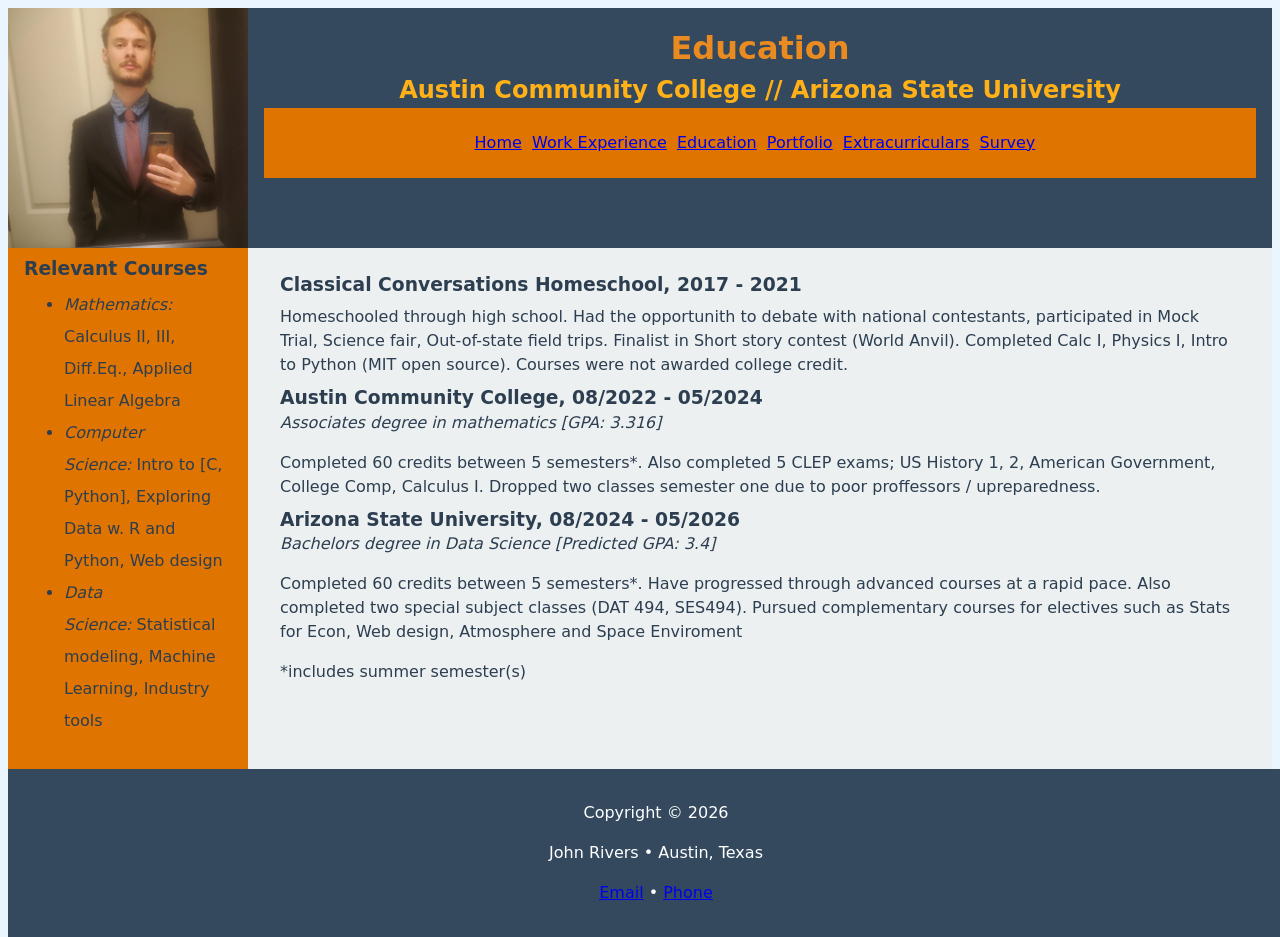
<file: Education.html>
<!DOCTYPE html>
<html lang="en">
<head>
  <meta charset="utf-8">
  <title>JR Resume :: Education</title>
  <meta name="viewport" content="width=device-width, initial-scale=1.0">
  <link rel="stylesheet" href="format.css">
  
</head>

<body><div class="container">    

<img src="portrait-1.jpg" alt="John Rivers" class="pic">

<header>
    <h1>Education</h1>
    <h2>Austin Community College // Arizona State University</h2>

<nav>
    <a href="home.html">Home</a>&nbsp;&nbsp;
    <a href="Work Experience.html">Work Experience</a>&nbsp;&nbsp;
    <a href="Education.html">Education</a>&nbsp;&nbsp;
    <a href="Portfolio.html">Portfolio</a>&nbsp;&nbsp;
    <a href="Extracurriculars.html">Extracurriculars</a>&nbsp;&nbsp;
    <a href="Survey.html">Survey</a>&nbsp;&nbsp;
</nav>
</header>

<div class="sidebar">
    <h3>Relevant Courses</h3>
    <ul>
        <li><i>Mathematics:&nbsp;</i> Calculus II, III, Diff.Eq., Applied Linear Algebra</li>
        <li><i>Computer Science:&nbsp;</i>Intro to [C, Python], Exploring Data w. R and Python, Web design</li>
        <li><i>Data Science:&nbsp;</i>Statistical modeling, Machine Learning, Industry tools </li>
    </ul>
</div>

<main>
    <h3>Classical Conversations Homeschool, 2017 - 2021</h3>
    <p>Homeschooled through high school. Had the opportunith to debate with national contestants, participated in Mock Trial, Science fair, Out-of-state field trips. Finalist in Short story contest (World Anvil). Completed Calc I, Physics I, Intro to Python (MIT open source). Courses were not awarded college credit.</p>
    <h3>Austin Community College, 08/2022 - 05/2024 </h3>
    <i>Associates degree in mathematics [GPA: 3.316]</i>
    <p>Completed 60 credits between 5 semesters*. Also completed 5 CLEP exams; US History 1, 2, American Government, College Comp, Calculus I. Dropped two classes semester one due to poor proffessors / upreparedness. </p>
    <h3>Arizona State University, 08/2024 - 05/2026</h3>
    <i>Bachelors degree in Data Science [Predicted GPA: 3.4]</i>
    <p>Completed 60 credits between 5 semesters*. Have progressed through advanced courses at a rapid pace. Also completed two special subject classes (DAT 494, SES494). Pursued complementary courses for electives such as Stats for Econ, Web design, Atmosphere and Space Enviroment</p>
*includes summer semester(s)
</main>

<footer>
    <p>Copyright &copy; 2026</p>
    <p>John Rivers • Austin, Texas</p>
  <p>
    <a href="mailto:jrive211@asu.edu">Email</a> • 
    <a href="tel:+19163657485">Phone</a>
  </p>
</footer>

</body></div></html>
</file>
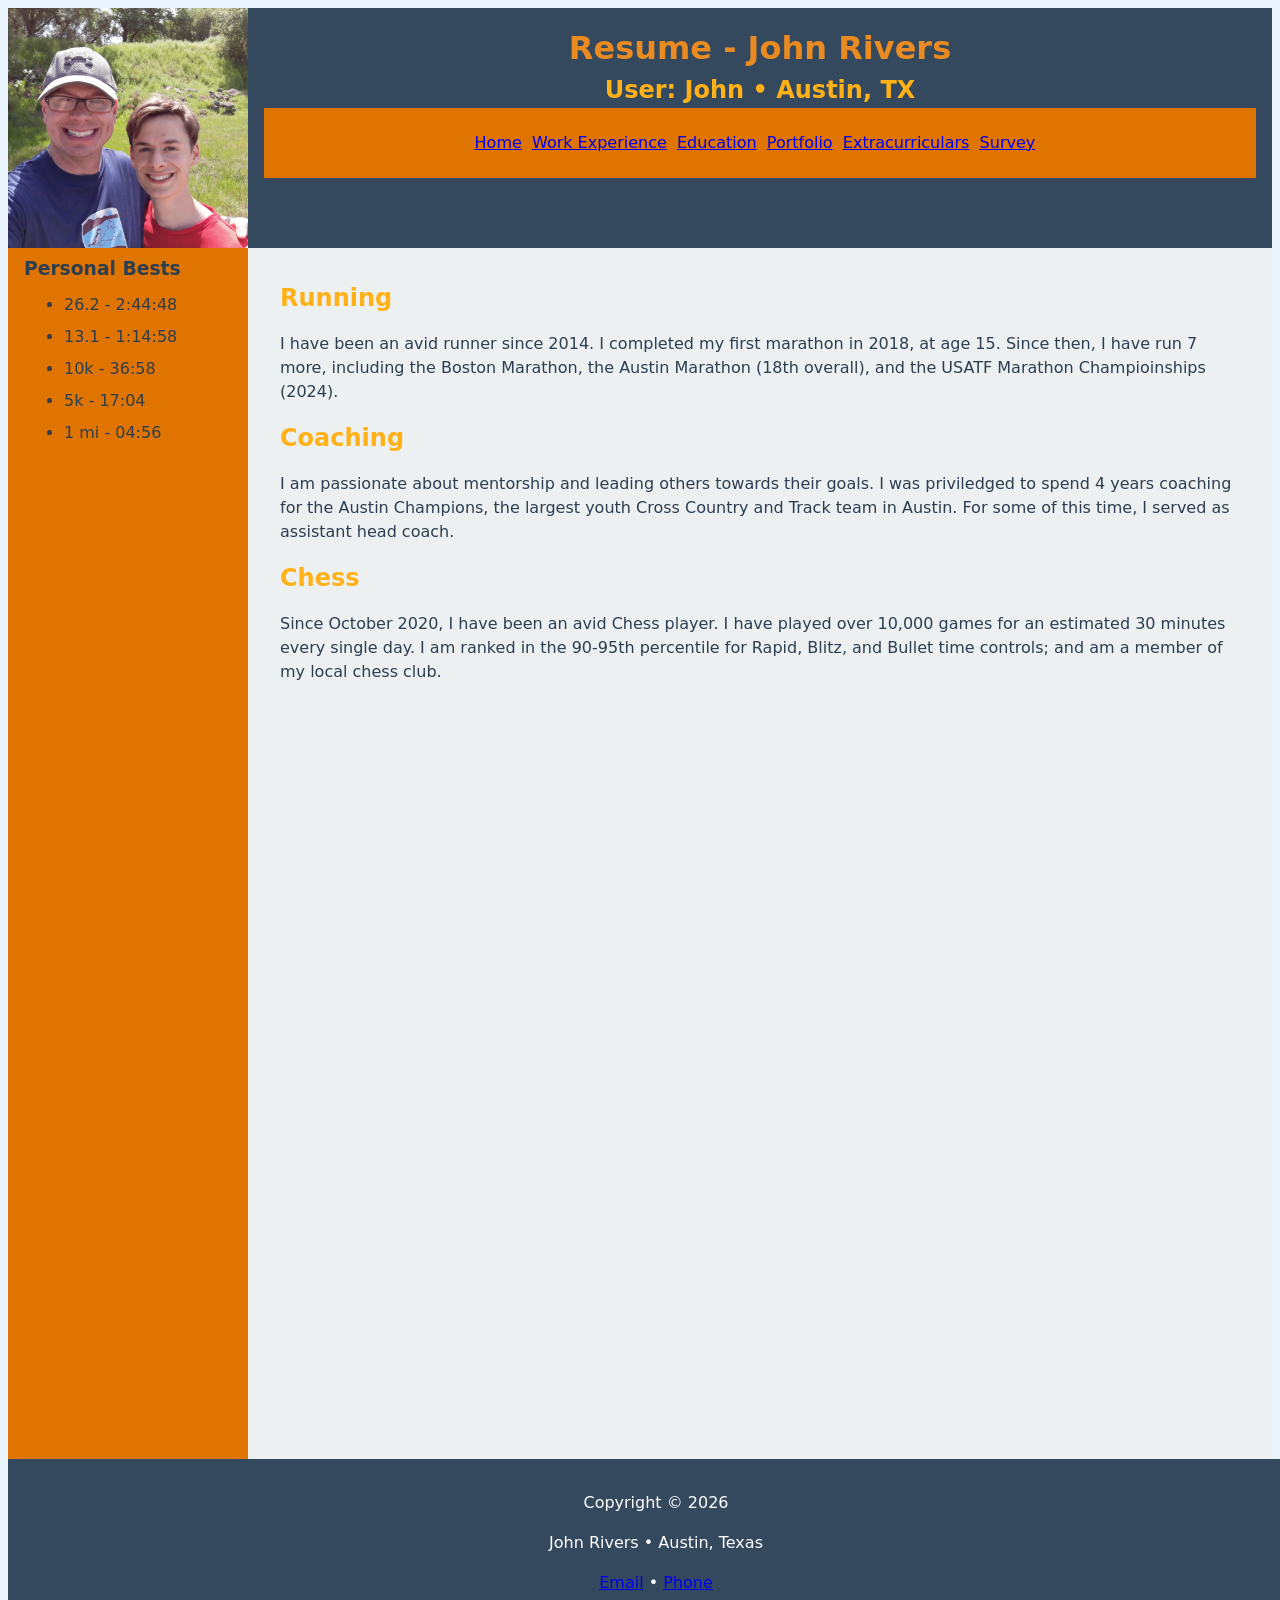
<file: Extracurriculars.html>
<!DOCTYPE html>
<html lang="en">
<head>
  <meta charset="utf-8">
  <title>JR Resume :: Home</title>
  <meta name="viewport" content="width=device-width, initial-scale=1.0">
  <link rel="stylesheet" href="format.css">
  
</head>

<body><div class="container">    

<img src="portrait-run.jpg" alt="John Rivers" class="pic">

<header>
    <h1>Resume - John Rivers</h1>
    <h2>User: John • Austin, TX</h2>

<nav>
    <a href="home.html">Home</a>&nbsp;&nbsp;
    <a href="Work Experience.html">Work Experience</a>&nbsp;&nbsp;
    <a href="Education.html">Education</a>&nbsp;&nbsp;
    <a href="Portfolio.html">Portfolio</a>&nbsp;&nbsp;
    <a href="Extracurriculars.html">Extracurriculars</a>&nbsp;&nbsp;
    <a href="Survey.html">Survey</a>&nbsp;&nbsp;
</nav>

</header>

<div class="sidebar">
    <h3>Personal Bests</h3>
    <ul>
        <li>26.2 - 2:44:48</li>
        <li>13.1 - 1:14:58</li>
        <li>10k  - 36:58</li>
        <li>5k   - 17:04</li>
        <li>1 mi - 04:56</li>
    </ul>
</div>

<main>
    <h2>Running</h2>
    <p>I have been an avid runner since 2014. I completed my first marathon in 2018, at age 15. Since then, I have run 7 more, including the Boston Marathon, the Austin Marathon (18th overall), and the USATF Marathon Champioinships (2024).</p>

    <h2>Coaching</h2>
    <p>I am passionate about mentorship and leading others towards their goals. I was priviledged to spend 4 years coaching for the Austin Champions, the largest youth Cross Country and Track team in Austin. For some of this time, I served as assistant head coach.</p>

    <h2>Chess</h2>
    <p>Since October 2020, I have been an avid Chess player. I have played over 10,000 games for an estimated 30 minutes every single day. I am ranked in the 90-95th percentile for Rapid, Blitz, and Bullet time controls; and am a member of my local chess club.</p>

<iframe id="14669787" allowtransparency="true" frameborder="0" style="width:100%;border:none;" src="https://www.chess.com/emboard?id=14669787"></iframe><script nonce="chesscom-diagram">window.addEventListener("message",e=>{e['data']&&"14669787"===e['data']['id']&&document.getElementById(`${e['data']['id']}`)&&(document.getElementById(`${e['data']['id']}`).style.height=`${e['data']['frameHeight']+37}px`)});</script>

</main>

<footer>
    <p>Copyright &copy; 2026</p>
    <p>John Rivers • Austin, Texas</p>
  <p>
    <a href="mailto:jrive211@asu.edu">Email</a> • 
    <a href="tel:+19163657485">Phone</a>
  </p>
</footer>

</body></div></html>
</file>
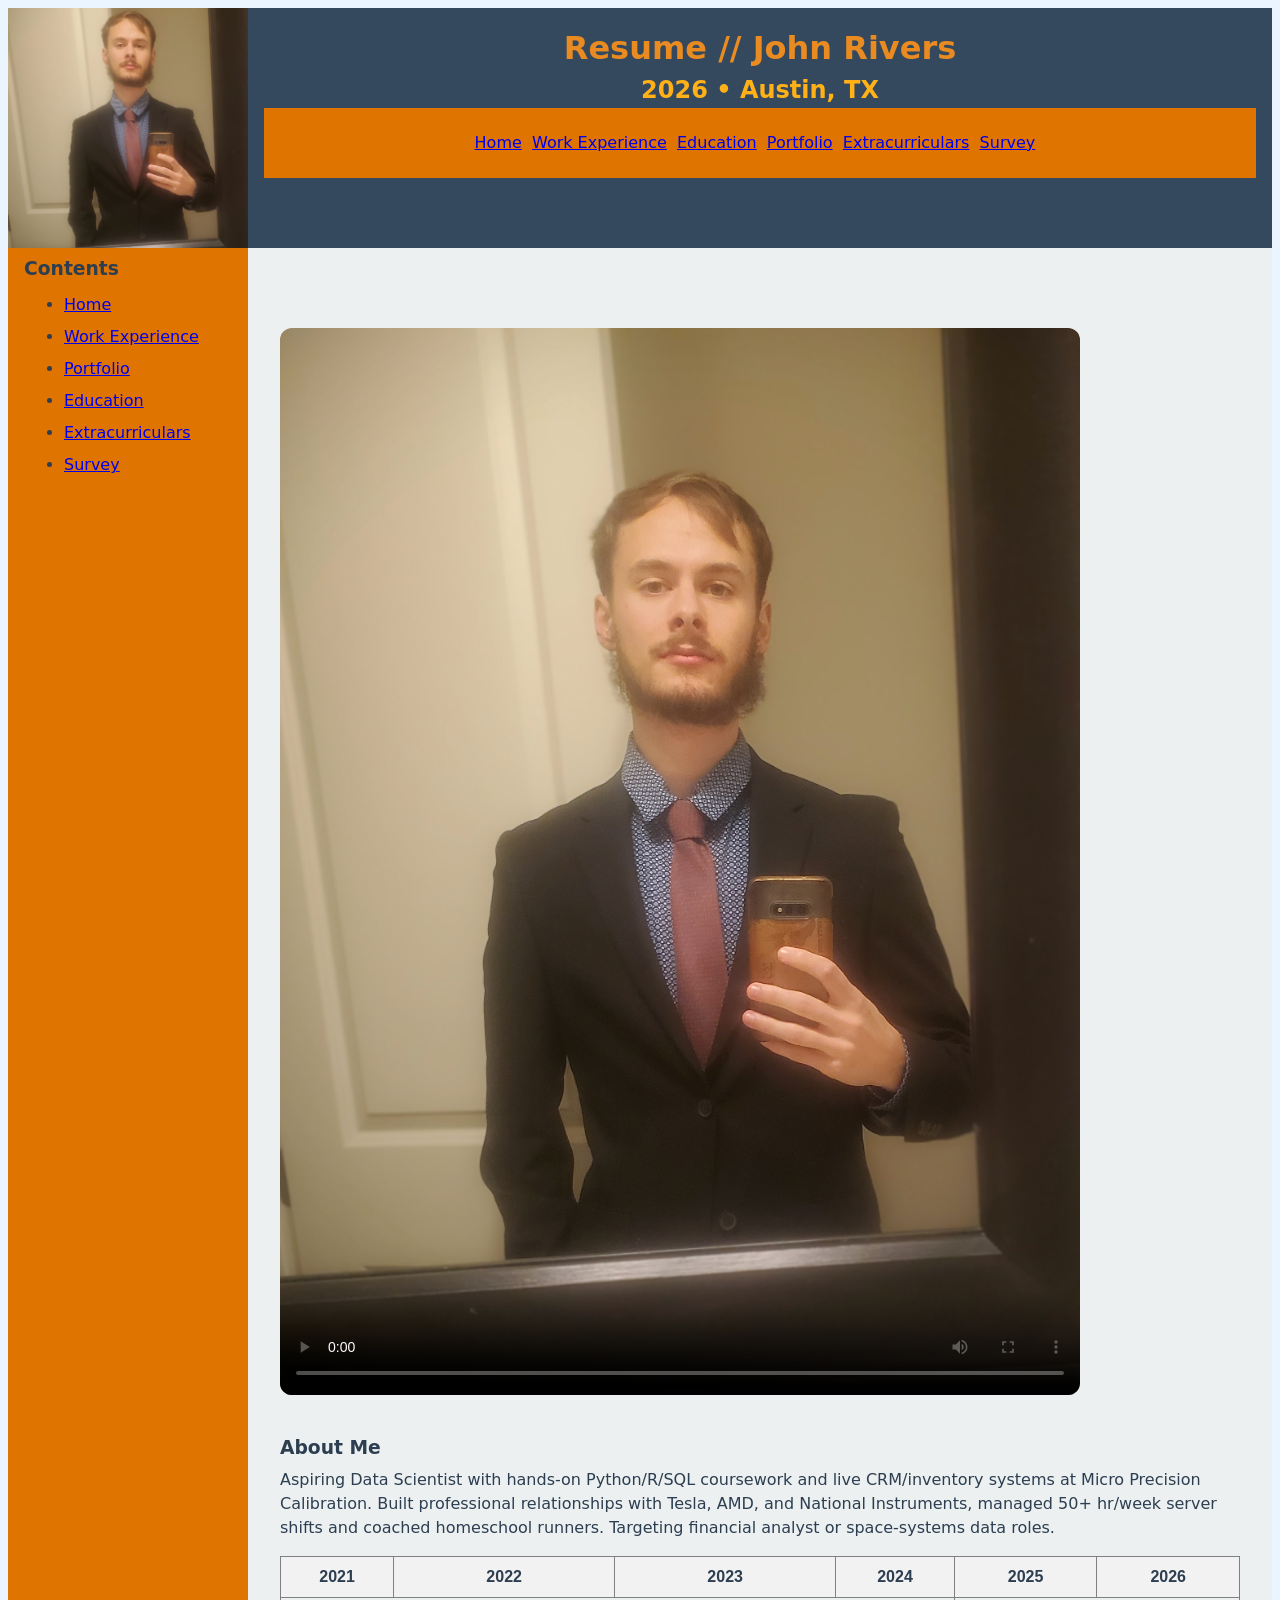
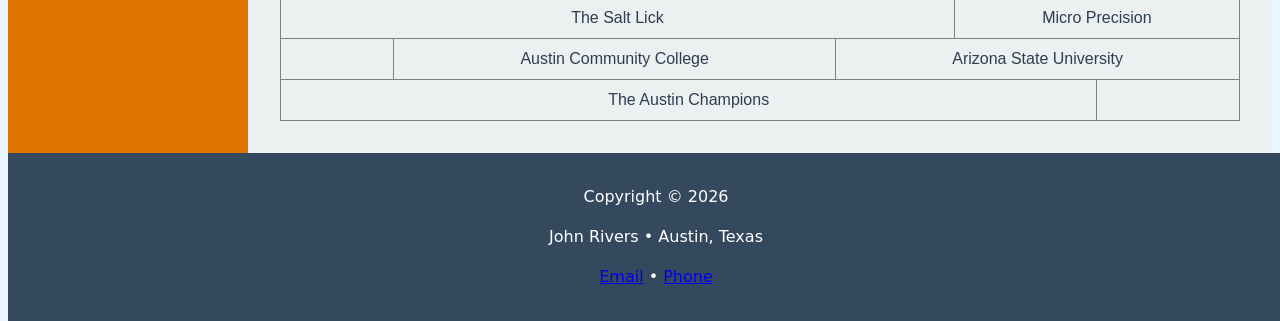
<file: home.html>
<!DOCTYPE html>
<html lang="en">
<head>
  <meta charset="utf-8">
  <title>JR Resume :: Home</title>
  <meta name="viewport" content="width=device-width, initial-scale=1.0">
  <link rel="stylesheet" href="format.css">
  
</head>

<body><div class="container">    

<img src="portrait-1.jpg" alt="John Rivers" class="pic">

<header>
    <h1>Resume // John Rivers</h1>
    <h2>2026 • Austin, TX</h2>

<nav>
    <a href="home.html">Home</a>&nbsp;&nbsp;
    <a href="Work Experience.html">Work Experience</a>&nbsp;&nbsp;
    <a href="Education.html">Education</a>&nbsp;&nbsp;
    <a href="Portfolio.html">Portfolio</a>&nbsp;&nbsp;
    <a href="Extracurriculars.html">Extracurriculars</a>&nbsp;&nbsp;
    <a href="Survey.html">Survey</a>&nbsp;&nbsp;
</nav>
</header>

<div class="sidebar">
    <h3>Contents</h3>
    <ul>
        <li><a href="home.html">Home</a></li>
        <li><a href="Work Experience.html">Work Experience</a></li>
        <li><a href="Portfolio.html">Portfolio</a></li>
        <li><a href="Education.html">Education</a></li>
        <li><a href="Extracurriculars.html">Extracurriculars</a></li>
        <li><a href="Survey.html">Survey</a></li>
    </ul>
</div>

<main>

<br>
<br>

<div class="video-container">
    <video controls preload="metadata" poster="portrait-1.jpg">
      <source src="vid-intro.mp4" type="video/mp4">
      <div class="fallback">
        Your browser does not support the video tag.<br>
        <a href="vid-intro.mp4" download>Download the video</a>
      </div>
    </video>
</div>

<br>
<br>

    <h3>About Me</h3>
    <p>Aspiring Data Scientist with hands-on Python/R/SQL coursework and live CRM/inventory systems at Micro Precision Calibration. Built professional relationships with Tesla, AMD, and National Instruments, managed 50+ hr/week server shifts and coached homeschool runners. Targeting financial analyst or space-systems data roles.</p>

<table border="1" cellpadding="8" cellspacing="0" style="border-collapse: collapse; font-family: Arial, sans-serif;">
  <thead>
    <tr style="background-color: #f2f2f2;">
      <th>2021</th>
      <th>2022</th>
      <th>2023</th>
      <th>2024</th>
      <th>2025</th>
      <th>2026</th>
    </tr>
  </thead>
  <tbody>
    <tr>
        <td colspan = "4">The Salt Lick</td>
        <td colspan = "2">Micro Precision</td>
    </tr>
    <tr>
        <td></td>
        <td colspan = "2">Austin Community College</td>
        <td colspan = "3">Arizona State University</td>
    </tr>
    <tr>
        <td colspan = "5">The Austin Champions</td>
        <td></td>
    </tr>

  </tbody>
</table>
</main>

<footer>
    <p>Copyright &copy; 2026</p>
    <p>John Rivers • Austin, Texas</p>
  <p>
    <a href="mailto:jrive211@asu.edu">Email</a> • 
    <a href="tel:+19163657485">Phone</a>
  </p>
</footer>

</body></div></html>
</file>
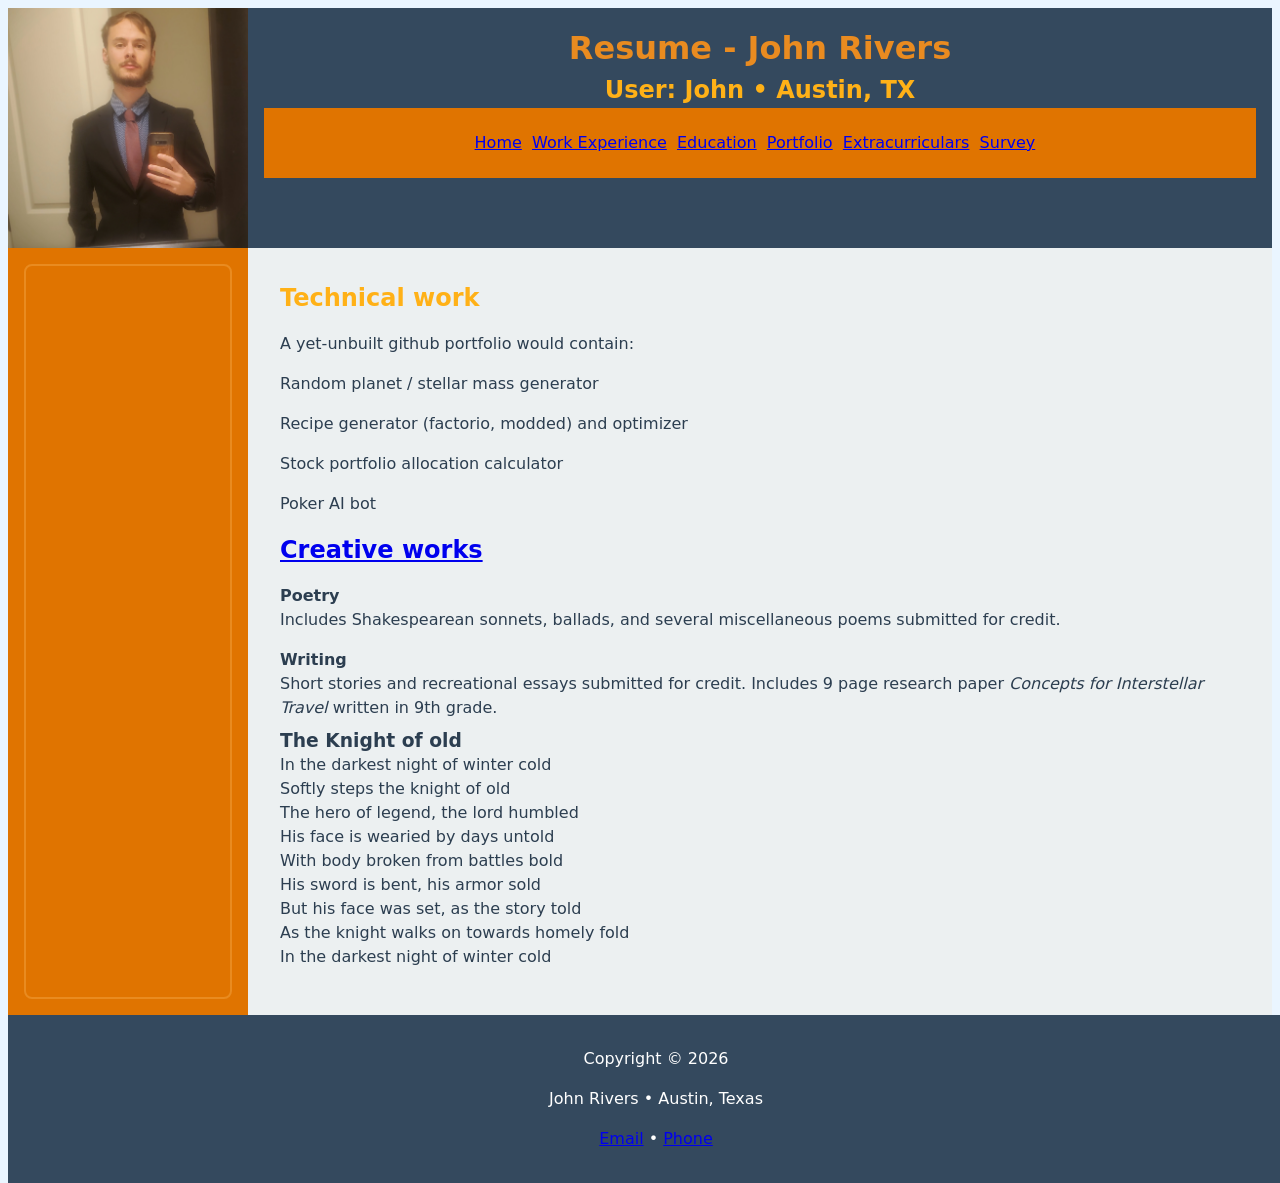
<file: Portfolio.html>
<!DOCTYPE html>
<html lang="en">
<head>
  <meta charset="utf-8">
  <title>JR Resume :: Home</title>
  <meta name="viewport" content="width=device-width, initial-scale=1.0">
  <link rel="stylesheet" href="format.css">
  
</head>

<body><div class="container">    

<img src="portrait-1.jpg" alt="John Rivers" class="pic">

<header>
    <h1>Resume - John Rivers</h1>
    <h2>User: John • Austin, TX</h2>

<nav>
    <a href="home.html">Home</a>&nbsp;&nbsp;
    <a href="Work Experience.html">Work Experience</a>&nbsp;&nbsp;
    <a href="Education.html">Education</a>&nbsp;&nbsp;
    <a href="Portfolio.html">Portfolio</a>&nbsp;&nbsp;
    <a href="Extracurriculars.html">Extracurriculars</a>&nbsp;&nbsp;
    <a href="Survey.html">Survey</a>&nbsp;&nbsp;
</nav>
</header>

<div class="sidebar">
    <div class="window">
        <iframe src="https://www.worldanvil.com/w/humanity-20-johnatron3000"
        title="World Anvil" width="100%" height="400px" allowfullscreen>
        Your browser does not support iframes.
        </iframe>

    </div>
</div>
<main>
    <h2>Technical work</h2>
    <p>A yet-unbuilt github portfolio would contain: </p>
    <p>Random planet / stellar mass generator</p>
    <p>Recipe generator (factorio, modded) and optimizer</p>
    <p>Stock portfolio allocation calculator</p>
    <p>Poker AI bot</p>

    <h2><a href = "https://drive.google.com/drive/folders/1oHGhm0BixTIYqUn_CYLc6Y08FwUkKN2y?usp=drive_link">Creative works</a></h2>
    <p><strong>Poetry</strong> <br>Includes Shakespearean sonnets, ballads, and several miscellaneous poems submitted for credit.</p>
    <p><strong>Writing</strong> <br>Short stories and recreational essays submitted for credit. Includes 9 page research paper <i>Concepts for Interstellar Travel</i> written in 9th grade.</p>
    
    <h3>The Knight of old</h3>
In the darkest night of winter cold<br>
Softly steps the knight of old<br>
The hero of legend, the lord humbled<br>
His face is wearied by days untold<br>
With body broken from battles bold<br>
His sword is bent, his armor sold<br>
But his face was set, as the story told<br>
As the knight walks on towards homely fold<br>
In the darkest night of winter cold<br>

</main>

<footer>
    <p>Copyright &copy; 2026</p>
    <p>John Rivers • Austin, Texas</p>
  <p>
    <a href="mailto:jrive211@asu.edu">Email</a> • 
    <a href="tel:+19163657485">Phone</a>
  </p>
</footer>

</body></div></html>
</file>
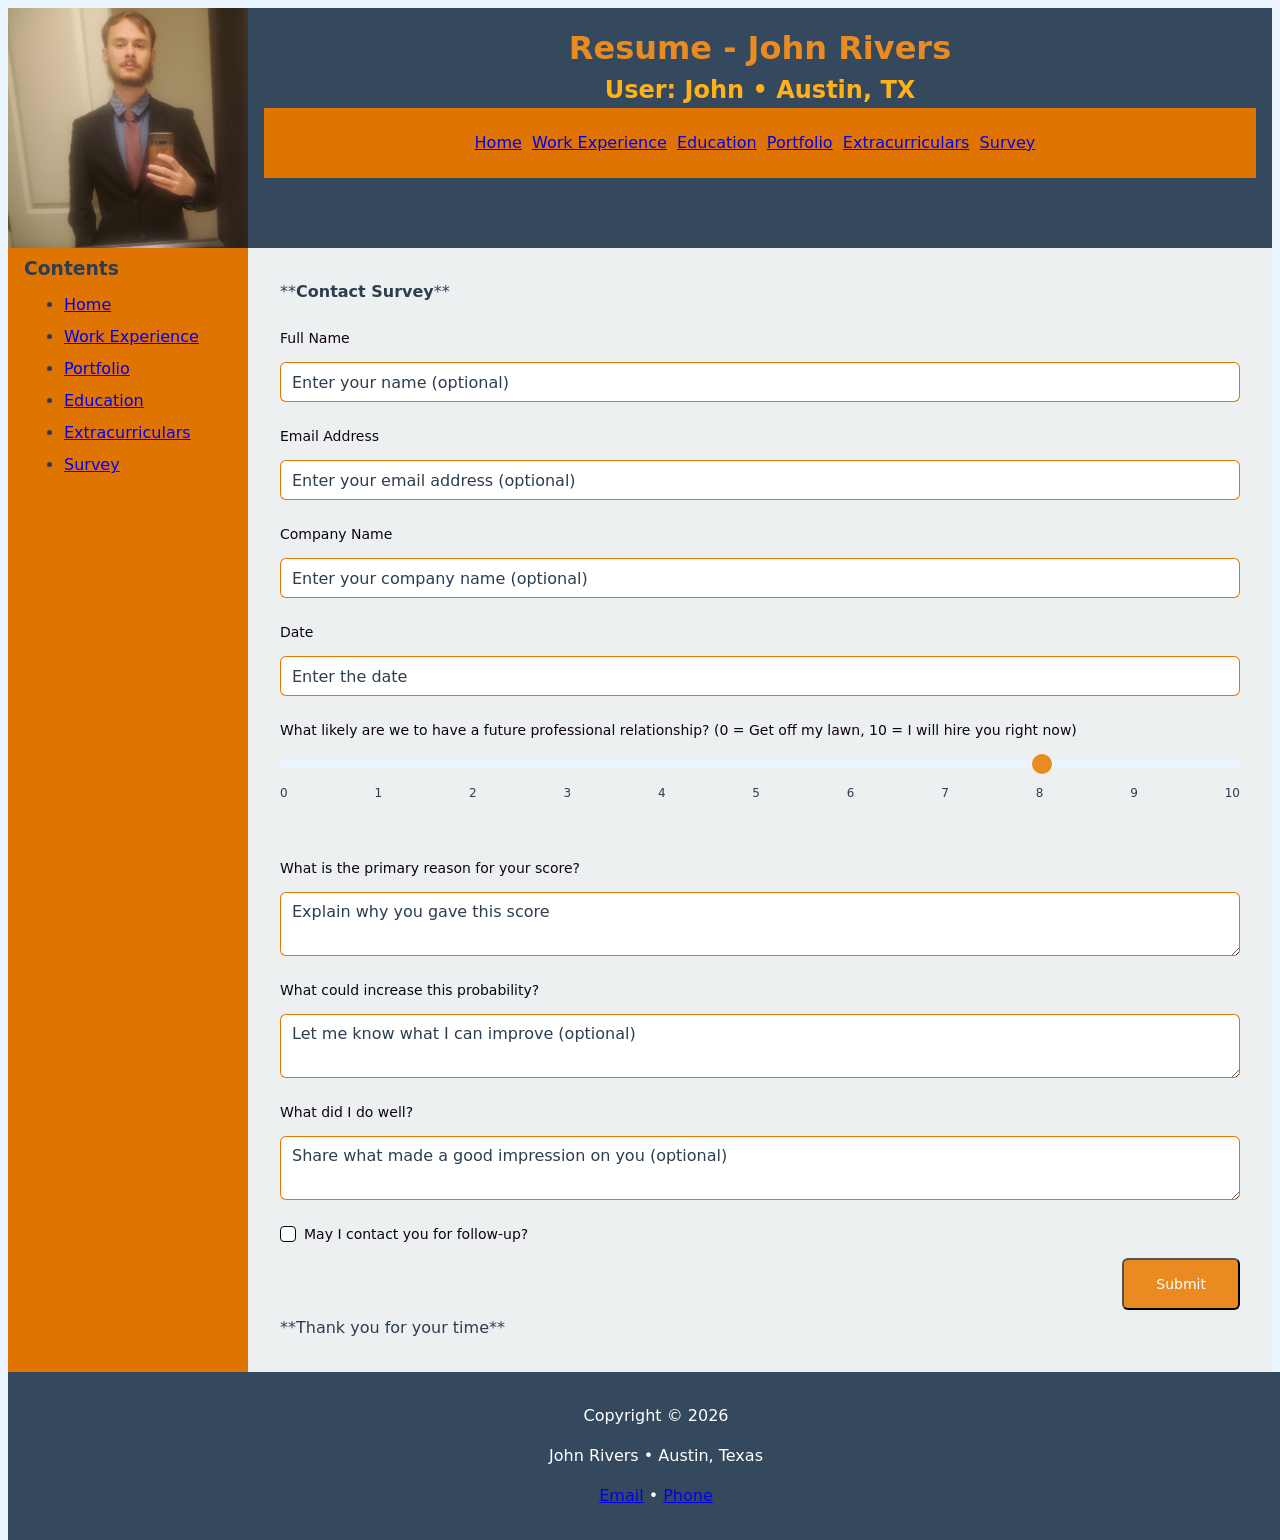
<file: Survey.html>
<!DOCTYPE html>
<html lang="en">
<head>
  <meta charset="utf-8">
  <title>JR Resume :: Home</title>
  <meta name="viewport" content="width=device-width, initial-scale=1.0">
  <link rel="stylesheet" href="format.css">
  <link rel="stylesheet" href="form.css">
  
</head>

<body><div class="container">    

<img src="portrait-1.jpg" alt="John Rivers" class="pic">

<header>
    <h1>Resume - John Rivers</h1>
    <h2>User: John • Austin, TX</h2>

<nav>
    <a href="home.html">Home</a>&nbsp;&nbsp;
    <a href="Work Experience.html">Work Experience</a>&nbsp;&nbsp;
    <a href="Education.html">Education</a>&nbsp;&nbsp;
    <a href="Portfolio.html">Portfolio</a>&nbsp;&nbsp;
    <a href="Extracurriculars.html">Extracurriculars</a>&nbsp;&nbsp;
    <a href="Survey.html">Survey</a>&nbsp;&nbsp;
</nav>
</header>

<div class="sidebar">
    <h3>Contents</h3>
    <ul>
        <li><a href="home.html">Home</a></li>
        <li><a href="Work Experience.html">Work Experience</a></li>
        <li><a href="Portfolio.html">Portfolio</a></li>
        <li><a href="Education.html">Education</a></li>
        <li><a href="Extracurriculars.html">Extracurriculars</a></li>
        <li><a href="Survey.html">Survey</a></li>
    </ul>
</div>

<main>
**<strong>Contact Survey</strong>**
<br>    
<br>    
<form
  action="https://formspree.io/f/mykdqblr"
  class="fs-form"
  target="_top"
  method="POST"
>
  <div class="fs-field">
    <label class="fs-label" for="full-name">Full Name</label>
    <input
      class="fs-input"
      id="full-name"
      name="full-name"
      placeholder="Enter your name (optional)"
    />
  </div>
  <div class="fs-field">
    <label class="fs-label" for="email-address">Email Address</label>
    <input
      class="fs-input"
      id="email-address"
      name="email-address"
      placeholder="Enter your email address (optional)"
    />
  </div>
  <div class="fs-field">
    <label class="fs-label" for="company-name">Company Name</label>
    <input
      class="fs-input"
      id="company-name"
      name="company-name"
      placeholder="Enter your company name (optional)"
    />
  </div>
  <div class="fs-field">
    <label class="fs-label" for="response-date">Date</label>
    <input
      class="fs-input"
      id="response-date"
      name="response-date"
      placeholder="Enter the date"
      required
    />
  </div>
  <div class="fs-field" style="margin-bottom: 2rem">
    <label class="fs-label" for="nps-score">
      What likely are we to have a future professional relationship? (0 &#x3D; Get off my lawn, 10 &#x3D; I will hire you right now)
    </label>
    <input
      class="fs-slider"
      id="nps-score"
      max="10"
      min="0"
      name="nps-score"
      required
      step="1"
      type="range"
      value="8"
    />
    <div class="slider-label-container">
      <span class="slider-label-text">0</span>
      <span class="slider-label-text">1</span>
      <span class="slider-label-text">2</span>
      <span class="slider-label-text">3</span>
      <span class="slider-label-text">4</span>
      <span class="slider-label-text">5</span>
      <span class="slider-label-text">6</span>
      <span class="slider-label-text">7</span>
      <span class="slider-label-text">8</span>
      <span class="slider-label-text">9</span>
      <span class="slider-label-text">10</span>
    </div>
  </div>
  <div class="fs-field">
    <label class="fs-label" for="score-reason">
      What is the primary reason for your score?
    </label>
    <textarea
      class="fs-textarea"
      id="score-reason"
      name="score-reason"
      placeholder="Explain why you gave this score"
    ></textarea>
  </div>
  <div class="fs-field">
    <label class="fs-label" for="improvement-suggestion">
      What could increase this probability?
    </label>
    <textarea
      class="fs-textarea"
      id="improvement-suggestion"
      name="improvement-suggestion"
      placeholder="Let me know what I can improve (optional)"
    ></textarea>
  </div>
  <div class="fs-field">
    <label class="fs-label" for="positive-feedback">What did I do well?</label>
    <textarea
      class="fs-textarea"
      id="positive-feedback"
      name="positive-feedback"
      placeholder="Share what made a good impression on you (optional)"
    ></textarea>
  </div>
  <div class="fs-field">
  <div class="fs-checkbox-field">
    <div class="fs-checkbox-wrapper">
      <input
        class="fs-checkbox"
        id="follow-up-consent"
        name="follow-up-consent"
        type="checkbox"
        value="yes"
      />
    </div>
    <div>
      <label class="fs-label" for="follow-up-consent">
        May I contact you for follow-up?
      </label>
    </div>
  </div>
  <div class="fs-button-group">
    <button class="fs-button" type="submit">Submit</button>
  </div>
</form>

**Thank you for your time**
</main>

<footer>
    <p>Copyright &copy; 2026</p>
    <p>John Rivers • Austin, Texas</p>
  <p>
    <a href="mailto:jrive211@asu.edu">Email</a> • 
    <a href="tel:+19163657485">Phone</a>
  </p>
</footer>

</body></div></html>
</file>
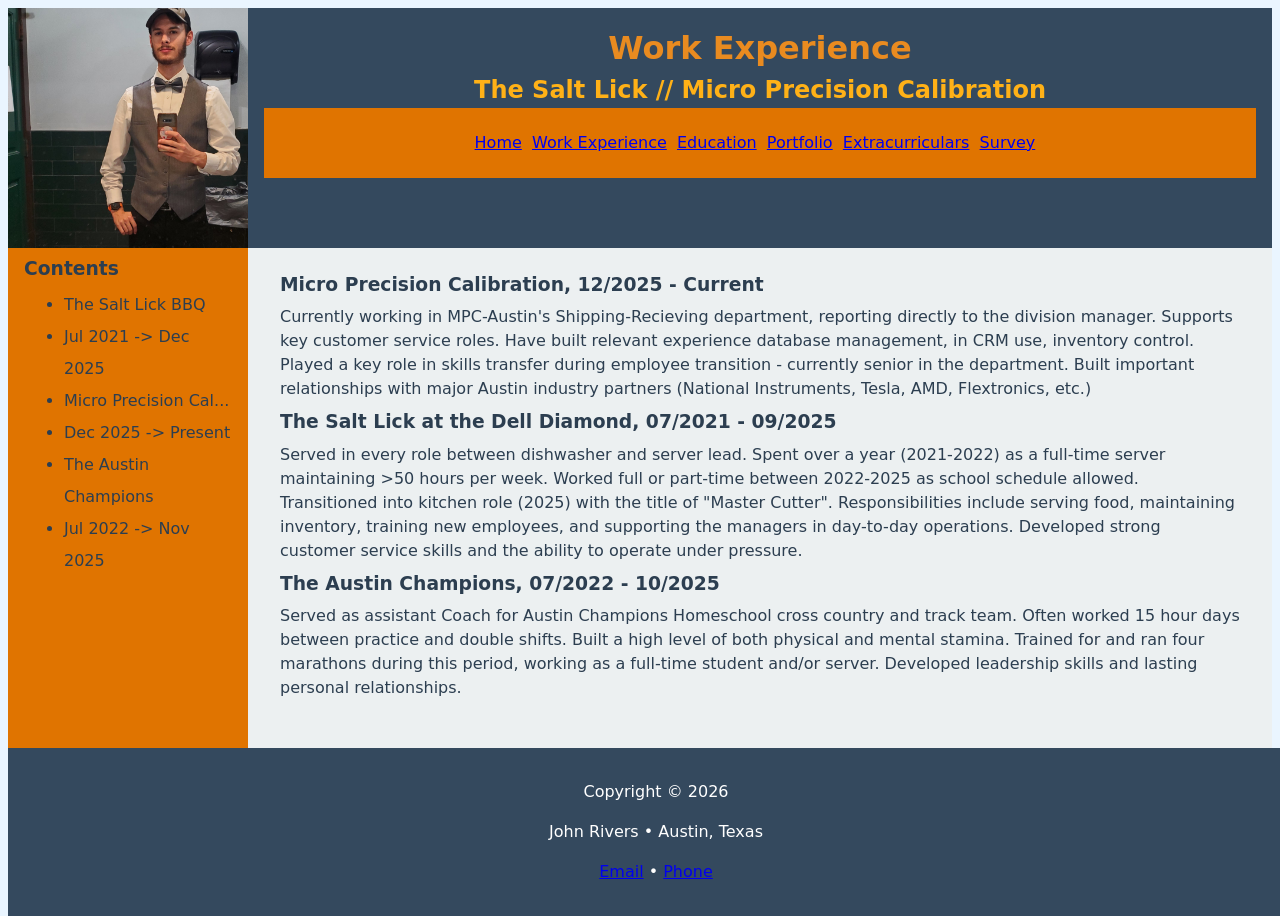
<file: Work Experience.html>
<!DOCTYPE html>
<html lang="en">
<head>
  <meta charset="utf-8">
  <title>JR Resume :: Home</title>
  <meta name="viewport" content="width=device-width, initial-scale=1.0">
  <link rel="stylesheet" href="format.css">
  
</head>

<body><div class="container">    

<img src="portrait-work.jpg" alt="John Rivers" class="pic">

<header>
    <h1>Work Experience</h1>
    <h2>The Salt Lick // Micro Precision Calibration</h2>

<nav>
    <a href="home.html">Home</a>&nbsp;&nbsp;
    <a href="Work Experience.html">Work Experience</a>&nbsp;&nbsp;
    <a href="Education.html">Education</a>&nbsp;&nbsp;
    <a href="Portfolio.html">Portfolio</a>&nbsp;&nbsp;
    <a href="Extracurriculars.html">Extracurriculars</a>&nbsp;&nbsp;
    <a href="Survey.html">Survey</a>&nbsp;&nbsp;
</nav>
</header>

<div class="sidebar">
    <h3>Contents</h3>
    <ul>
        <li>The Salt Lick BBQ</li>
        <li>Jul 2021 -> Dec 2025</li>
        <li>Micro Precision Cal...</li>
        <li>Dec 2025 -> Present</li>
        <li>The Austin Champions</li>
        <li>Jul 2022 -> Nov 2025</li>
    </ul>
</div>

<main>
    <h3>Micro Precision Calibration, 12/2025 - Current</h3>
    <p>Currently working in MPC-Austin's Shipping-Recieving department, reporting directly to the division manager. Supports key customer service roles. Have built relevant experience database management, in CRM use, inventory control. Played a key role in skills transfer during employee transition - currently senior in the department. Built important relationships with major Austin industry partners (National Instruments, Tesla, AMD, Flextronics, etc.)</p>

    <h3>The Salt Lick at the Dell Diamond, 07/2021 - 09/2025</h3>
    <p>Served in every role between dishwasher and server lead. Spent over a year (2021-2022) as a full-time server maintaining >50 hours per week. Worked full or part-time between 2022-2025 as school schedule allowed. Transitioned into kitchen role (2025) with the title of "Master Cutter". Responsibilities include serving food, maintaining inventory, training new employees, and supporting the managers in day-to-day operations. Developed strong customer service skills and the ability to operate under pressure. </p>

    <h3>The Austin Champions, 07/2022 - 10/2025</h3>
    <p>Served as assistant Coach for Austin Champions Homeschool cross country and track team. Often worked 15 hour days between practice and double shifts. Built a high level of both physical and mental stamina. Trained for and ran four marathons during this period, working as a full-time student and/or server. Developed leadership skills and lasting personal relationships.</p>
</main>

<footer>
    <p>Copyright &copy; 2026</p>
    <p>John Rivers • Austin, Texas</p>
  <p>
    <a href="mailto:jrive211@asu.edu">Email</a> • 
    <a href="tel:+19163657485">Phone</a>
  </p>
</footer>

</body></div></html>
</file>
<file: format.css>
:root {
    --color-primary: #e98b20;
    --color-secondary: #ffb117;
    --text: #0f0411;
    --background: #eaf5ff;
    --secondary: #ffb117;
    --accent: #e07400;
    --font-family-base: 'Times New Roman', Times, arial;
    --font-size-base: 16px;
    --line-height-base: 1.5;
    --sidebar-width: 260px;
    --bg-sidebar: #2c3e50;
    --bg-header: #34495e;
    --bg-nav: #e07400;
    --bg-content: #ecf0f1;
    --text-light: white;
    --text-dark: #2c3e50;
}
html, body {
    font-family: var(--font-family-base);
    font-size: var(--font-size-base);
    line-height: var(--line-height-base);
    color: var(--text);
    background-color: var(--background);
    height: 100%;
    font-family: system-ui, sans-serif;
}
header {
    
    background-color: var(--bg-header);
    color: var(--text-light);
    text-align: center;
    padding: 1em;
}
nav {
    background-color: var(--bg-nav);
    color: var(--text-dark);
    display: flex;
    justify-content: center;
    align-items: center;
    height: 70px;
}
main {
    
    background-color: var(--bg-content);
    color: var(--text-dark);
    padding: 2em;
}
p {
    line-height: 1.5;
}
h1, h2, h3 {
    margin-top: 0;
    margin-bottom: 0;
}
h1 {
    color: var(--color-primary);
}
h2 {
    color: var(--color-secondary);
}
h3 {
    color: var(--text-dark);
    line-height: .5;
    margin-bottom: 8px;
}
footer {
    background-color: var(--bg-header);
    color: var(--text-light);
    text-align: center;
    padding: 1em;
    width: 100%;
    grid-column: 1 / -1;
    height: min-content;
}
.container {
    display: grid;
    grid-template-columns: 1fr;
    grid-template-areas:
        "header"
        "nav"
        "main"
        "footer";
}
.sidebar {

    background-color: var(--bg-nav);
    color: var(--text-dark);
    display: flex;
    justify-content: center;
    align-items: center;
    height: var(--nav-height);
    padding: 1em;
    display: none; /* hide sidebar by default */
}
.pic {
    display: none;
    width: 240px;
    height: 240px;
    object-fit: cover;
}
.video-container {
      max-width: 800px;
      width: 100%;
      background: var(--bg-content);
      border-radius: 12px;
      overflow: hidden;
    }
video {
      width: 100%;
      height: auto;
      display: block;
      align-self: center;
    }
.window {
    max-width: 1200px;
    margin: 0 auto;
    border: 2px solid var(--color-primary);
    border-radius: 8px;
    overflow: hidden;
}
iframe {
    width: 100%;
    height: 80vh;          /* ≈ 80% of viewport height */
    border: none;
}
table {
    width: 100%;
    border-collapse: collapse;
    margin-top: 1em;
}
table thead {
    color: var(--text-dark);
}
table td, table th{
    text-align: center;
}
.survey-container {
      background: white;
      max-width: 500px;
      width: 100%;
      padding: 32px;
      border-radius: 12px;
    }
.subtitle {
      color: var(--text-dark);
      text-align: center;
      margin-bottom: 32px;
      font-size: 1rem;
    }
.form-group {
      margin-bottom: 24px;
    }
label {
      display: block;
      margin-bottom: 8px;
      font-weight: 600;
      color: var(--text-dark);
    }
@media (min-width: 800px) {
    .container {
      grid-template-columns: 240px 1fr;
      grid-template-areas: 
        "pic header"
        "sidebar nav"
        "sidebar main"
        "footer footer";
    }
    .pic {
        display: block; /* show picture on larger screens */
        width: 100%;
    }
    header {
        background-image: none;
        height: auto;
    }
    nav ul{
        flex-direction: column;
        padding-top: 1em;
    }
    .sidebar {
        line-height: 2;
        display: block
    }
    footer{
        width: 100%;
    }
}
</file>
<file: form.css>
@import url("https://fonts.googleapis.com/css2?family=Nunito+Sans:ital,opsz,wght@0,6..12,200..1000;1,6..12,200..1000&family=Open+Sans:ital,wght@0,300..800;1,300..800&display=swap");

/** Variables **/
:root {
  --color-background: #eaf5ff;
  --color-background-alt: #ffb117;
  --color-border-active: #e07400;
  --color-border-default: #e07400;
  --color-highlight: #ffb117;
  --color-primary: #e98b20;
  --color-primary-active: #e98b20;
  --color-text-default: #0f0411;
  --color-text-muted: #2c3e50;
}

/** Base **/

::before,
::after {
  box-sizing: border-box;
}
body {
  -webkit-font-smoothing: antialiased;
  font-family: var(--font-family-body);
  font-optical-sizing: auto;
  font-style: normal;
}

button,
input,
optgroup,
select,
textarea {
  font-family: inherit;
  font-feature-settings: inherit;
  font-variation-settings: inherit;
  font-size: 100%;
  font-weight: inherit;
  line-height: inherit;
  color: inherit;
  margin: 0;
  padding: 0;
}

[type="checkbox"],
[type="radio"],
[type="range"] {
  appearance: none;
  flex-shrink: 0;
  padding: 0;
  user-select: none;
}

[type="checkbox"]:focus,
[type="radio"]:focus,
[type="range"]:focus {
  outline: none;
}

/** Components **/

.fs-form {
  display: grid;
  row-gap: 1.5rem;
}

.fs-form:where(.fs-layout__2-column) {
  column-gap: 1.5rem;
  grid-template-columns: 1fr 1fr;
}

fieldset {
  display: grid;
  margin: 1.5rem 0;
  row-gap: 1.5rem;
}

.fs-form:where(.fs-layout__2-column) fieldset {
  column-gap: 1.5rem;
  grid-template-columns: 1fr 1fr;
  grid-column: 1 / -1;
}

.fs-fieldset-title {
  color: var(--color-text-default);
  font-family: var(--font-family-display);
  font-size: 1.25rem;
  font-weight: 500;
  line-height: 1.75rem;
  margin-bottom: 1.5rem;
  grid-column: 1 / -1;
}

.fs-field {
  display: flex;
  flex-direction: column;
  row-gap: 0.375rem;
}

.fs-label {
  color: var(--color-text-default);
  display: block;
  font-family: var(--font-family-display);
  font-size: 0.875rem;
  font-weight: 500;
  line-height: 1.25rem;
}

.fs-description {
  color: var(--color-text-muted);
  display: block;
  font-size: 0.875rem;
  line-height: 1.25rem;
}

.fs-button-group {
  display: flex;
  flex-direction: row-reverse;
  column-gap: 1.5rem;
}

.fs-form:where(.fs-layout__2-column) .fs-button-group {
  grid-column: 1 / -1;
}

.fs-button {
  background-color: var(--color-primary);
  border-radius: 0.375rem;
  color: white;
  cursor: pointer;
  font-size: 0.875rem;
  font-weight: 500;
  line-height: 1rem;
  padding: 1rem 2rem;
  transition-duration: 200ms;
  transition-property: background-color;
  transition-timing-function: cubic-bezier(0.4, 0, 0.2, 1);
}

.fs-button:hover {
  background-color: var(--color-primary-active);
}

.fs-button:focus-visible {
  background-color: var(--color-primary-active);
  outline: 3px solid var(--color-highlight);
}

.fs-input,
.fs-select {
  appearance: none;
  border-radius: 0.375rem;
  border-width: 0;
  box-shadow: var(--color-border-default) 0 0 0 1px inset;
  color: var(--color-text-default);
  font-size: 1rem;
  height: 2.5rem;
  line-height: 1.5rem;
  outline: none;
  padding-left: 0.75rem;
  padding-right: 0.75rem;
}

.fs-input:focus-visible,
.fs-select:focus-visible {
  box-shadow: var(--color-border-active) 0 0 0 1.5px inset;
  outline: 3px solid var(--color-highlight);
  outline-offset: 0;
}

.fs-input::placeholder {
  color: var(--color-text-muted);
}

.fs-checkbox-group,
.fs-radio-group {
  display: flex;
  flex-direction: column;
  row-gap: 0.5rem;
}

.fs-checkbox-field,
.fs-radio-field {
  column-gap: 0.5rem;
  display: flex;
}

:is(.fs-checkbox-field, .fs-radio-field) .fs-label + .fs-description {
  margin-top: 0.125rem;
}

.fs-checkbox-wrapper,
.fs-radio-wrapper {
  align-items: center;
  display: flex;
  height: 1.25rem;
}

.fs-checkbox,
.fs-radio {
  background-color: #fff;
  border: 1px solid var(--color-text-default);
  height: 1rem;
  width: 1rem;
}

.fs-checkbox {
  border-radius: 0.25rem;
}

.fs-radio {
  border-radius: 100%;
}

.fs-checkbox:checked,
.fs-radio:checked {
  background-color: var(--color-primary);
  background-position: center;
  background-repeat: no-repeat;
  background-size: 100% 100%;
  border-color: transparent;
}

.fs-checkbox:checked {
  background-image: url("data:image/svg+xml,%3csvg viewBox='0 0 16 16' fill='white' xmlns='http://www.w3.org/2000/svg'%3e%3cpath d='M12.207 4.793a1 1 0 010 1.414l-5 5a1 1 0 01-1.414 0l-2-2a1 1 0 011.414-1.414L6.5 9.086l4.293-4.293a1 1 0 011.414 0z'/%3e%3c/svg%3e");
}

.fs-radio:checked {
  background-image: url("data:image/svg+xml,%3csvg viewBox='0 0 16 16' fill='white' xmlns='http://www.w3.org/2000/svg'%3e%3ccircle cx='8' cy='8' r='3'/%3e%3c/svg%3e");
}

.fs-checkbox:focus-visible,
.fs-radio:focus-visible {
  outline: 3px solid var(--color-highlight);
  outline-offset: 0;
}

.fs-select {
  background-color: #fff;
  background-image: url("data:image/svg+xml,%3csvg xmlns='http://www.w3.org/2000/svg' fill='none' viewBox='0 0 20 20'%3e%3cpath stroke='%236b7280' stroke-linecap='round' stroke-linejoin='round' stroke-width='1.5' d='M6 8l4 4 4-4'/%3e%3c/svg%3e");
  background-position: right 0.5rem center;
  background-repeat: no-repeat;
  background-size: 1.5em 1.5em;
  padding-right: 2.5rem;
}

.fs-slider {
  background: transparent;
  cursor: pointer;
  height: 1.25rem;
  width: 100%;
}

.fs-slider::-moz-range-track {
  background-color: var(--color-background);
  border-radius: 0.5rem;
  height: 0.5rem;
}

.fs-slider::-webkit-slider-runnable-track {
  background-color: var(--color-background);
  border-radius: 0.5rem;
  height: 0.5rem;
}

.fs-slider::-moz-range-thumb {
  background-color: var(--color-primary);
  border: none; /* Removes extra border that FF applies */
  border-radius: 50%;
  height: 1.25rem;
  width: 1.25rem;
}

.fs-slider::-webkit-slider-thumb {
  appearance: none;
  background-color: var(--color-primary);
  border-radius: 50%;
  height: 1.25rem;
  margin-top: -0.375rem; /* Centers thumb on the track */
  width: 1.25rem;
}

.fs-slider:focus-visible::-moz-range-thumb {
  outline: 2px solid var(--color-primary);
  outline-offset: 2px;
}

.fs-slider:focus-visible::-webkit-slider-thumb {
  outline: 2px solid var(--color-primary);
  outline-offset: 2px;
}

.fs-switch {
  background-color: var(--color-background-alt);
  background-image: url("data:image/svg+xml,%3csvg xmlns='http://www.w3.org/2000/svg' viewBox='-4 -4 8 8'%3e%3ccircle r='3' fill='white'/%3e%3c/svg%3e");
  background-position: left center;
  background-repeat: no-repeat;
  border-radius: 1.5rem;
  cursor: pointer;
  height: 1.5rem;
  transition-duration: 200ms;
  transition-property: background-color, background-position;
  transition-timing-function: cubic-bezier(0.4, 0, 0.2, 1);
  width: 2.75rem;
}

.fs-switch:checked {
  background-color: var(--color-primary);
  background-position: right center;
}

.fs-switch:focus-visible {
  outline: 3px solid var(--color-highlight);
  outline-offset: 0;
}

.fs-textarea {
  appearance: none;
  border-radius: 0.375rem;
  border-width: 0;
  box-shadow: var(--color-border-default) 0 0 0 1px inset;
  color: var(--color-primary);
  font-size: 1rem;
  line-height: 1.5rem;
  outline: none;
  padding: 0.5rem 0.75rem;
  resize: vertical;
}

.fs-textarea:focus-visible {
  box-shadow: var(--color-border-active) 0 0 0 1.5px inset;
  outline: 3px solid var(--color-highlight);
  outline-offset: 0;
}

.fs-textarea::placeholder {
  color: var(--color-text-muted);
}

/** Utilities **/

.col-span-full {
  grid-column: 1 / -1;
}

.fs-textarea::placeholder {
  color: var(--color-text-muted);
}

.slider-label-container {
  display: flex;
  justify-content: space-between;
  width: 100%;
  margin-top: 0.25rem;
}

.slider-label-text {
  font-size: 0.75rem;
  color: var(--color-text-muted);
  text-align: center;
  white-space: nowrap;
}
</file>
